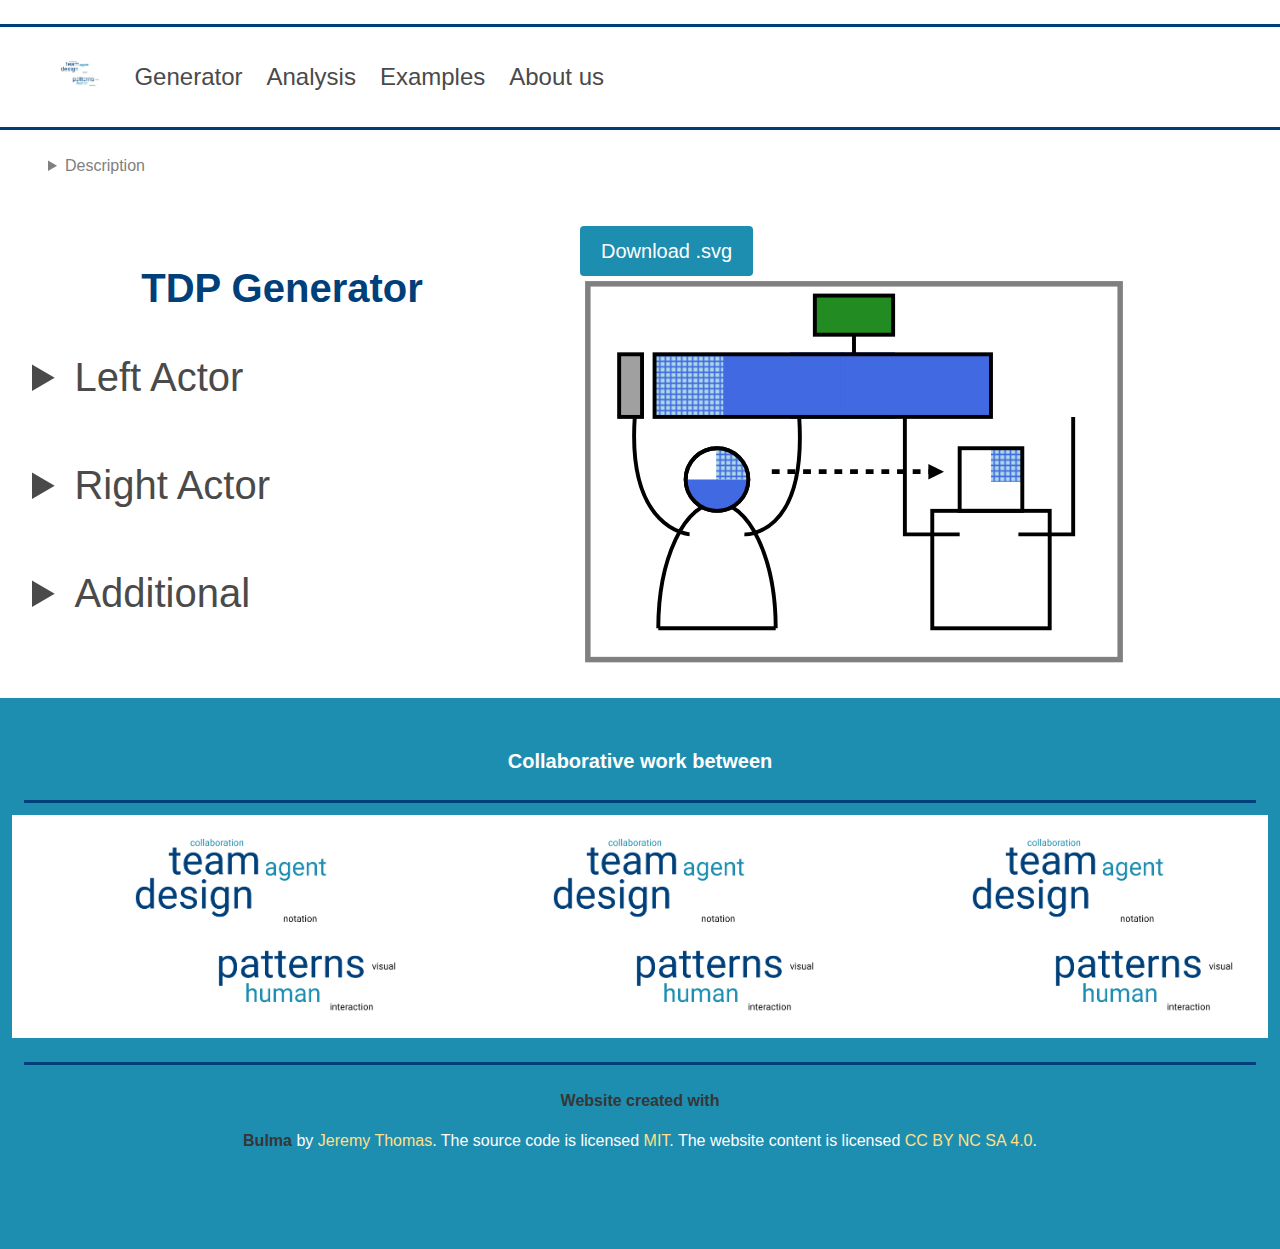
<file: index.html>
<!DOCTYPE html>
<html lang="en">
    <head>
        <meta charset="UTF-8">
        <meta http-equiv="Permissions-Policy" content="interest-cohort=()">
        <meta name="viewport" content="width=device-width, initial-scale=1">
        <link rel="icon" href="./svg/tdp-logo.svg">
        <link rel="stylesheet" href="./css/bulma.min.css">
        <link rel="stylesheet" href="./css/bulma-checkradio.min.css">
        <link rel="stylesheet" href="./css/bulma-switch.min.css">
        <link rel="stylesheet" href="./css/bulma-slider.min.css">
        <link rel="stylesheet" href="./css/bulma-tooltip.min.css">
        <link rel="stylesheet"href="./css/styles.css"/>
        <title>
            TDP Generator
        </title>
    </head>
<body>
    <hr>
    <nav class="navbar" role="navigation" aria-label="main navigation">
        <div class="navbar-brand pl-6 px-2">
            <figure class="image">
                <a class="navbar-item" href="./index.html">
                <img  src="./word-cloud-focus.png" >
                </a>
            </figure>

            <a role="button" class="navbar-burger burger" aria-label="menu" aria-expanded="false" onclick="document.querySelector('.navbar-menu').classList.toggle('is-active');">
                <span aria-hidden="true"></span>
                <span aria-hidden="true"></span>
                <span aria-hidden="true"></span>
              </a>
        </div>

        <div id="nav-menu" class="navbar-menu">
            <div class="navbar-start has-text-tertiary has-text-centered is-size-4">
            <a class="navbar-item" href="./index.html">
                Generator
            </a>
        
            <a class="navbar-item" href="./analysis.html">
                Analysis
            </a>

            <a class="navbar-item" href="./examples.html">
                Examples
            </a>
        
            <a class="navbar-item" href="./about.html">
                About us
            </a>
            </div>
        </div>
    </nav>


    <hr>
    <details class="pl-6 pb-6" style="color: gray">
        <summary>
            Description
        </summary>
        <p>The generator creates a TDP diagram adhereing to our interpretation of the 
        visual notation proposed by Van Diggelen and Johnson.
        Please refer to the <a href="https://doi.org/10.1145/3349537.3351892" target="_blank">original publication</a> and our poster
        to understand the concrete syntax and the compositional rules that are applied. Our interpretation simplifies TDP diagrams
        by (1) only supporting actors with raised arms and by (2) removing the support of the "at the ready" state. The selection process
        is also simplified by only considering the sum of individual and joint work instead of letting the user enter all individual and joint work units
        that are relevant for a human-machine team and calculate it later to the sum.</p>

        <p>The TDP diagram is updated whenever an option changes. Download the current TDP diagram by clicking on "Download .svg".</p>
    </details>


    <div class="columns container is-vcentered pl-2">
        <div class="column is-half">
                        <div class="column">
                            <h1 class="title is-2 has-text-centered has-text-tertiary">TDP Generator</h1>
                        </div>
                        <section class="column">
                            <details class="column">
                            <summary class="is-size-2">Left Actor</summary>
                            <details class="column">
                                <summary class="is-size-4">Actor Type</summary>
                                <div class="field is-size-5">
                                    <input type="radio" class="is-checkradio  is-medium has-background-color" id="left-actor-type-human" name="left-actor-type" value="human" checked="checked">
                                    <label for="left-actor-type-human">Human</label>
                                </div>
                                <div class="field is-size-5"> 
                                    <input type="radio" class="is-checkradio  is-medium has-background-color" id="left-actor-type-machine"  name="left-actor-type"  value="machine"> 
                                    <label for="left-actor-type-machine">Machine</label>
                                </div>
                                <div class="field is-size-5">
                                    <input type="radio" class="is-checkradio  is-medium has-background-color" id="left-actor-type-none" name="left-actor-type"  value="none">
                                    <label for="left-actor-type-none">None</label>
                                </div>             
                            </details>

                            <details class="column">
                                <summary class="is-size-4">Physical Work</summary>
                                <details open class="column">
                                    <summary class=" is-size-5">Individual</summary>
                                    <div class="field is-size-5">
                                        <div>                             
                                        <label for="left-indiv-phy-direct">Direct: </label><label id="left-indiv-phy-direct-value"></label>
                                        </div> 
                                        <input type="range" min="0" max="8" value="0" class="slider is-medium is-fullwidth is-primary left-phy left-indiv-phy" id="left-indiv-phy-direct">
                                    
                                    </div>
                                    <div class="field is-size-5">
                                    <label for="left-indiv-phy-indirect">Indirect: </label><label id="left-indiv-phy-indirect-value"></label>
                                    <input type="range" min="0" max="8" value="0" class="slider is-medium is-fullwidth is-primary left-phy left-indiv-phy" id="left-indiv-phy-indirect">
                                    </div>
                                    <div class="field is-size-5">
                                    <label for="left-indiv-phy-off-task">Off-task: </label><label id="left-indiv-phy-off-task-value"></label>  
                                    <input type="range" min="0" max="8" value="1" class="slider is-medium is-fullwidth is-primary left-phy left-indiv-phy" id="left-indiv-phy-off-task">
                                    </div>
                                    
                                    <div class="field">
                                        <input id="left-phy-subtask" type="checkbox" name="left-phy-subtask" class="switch is-medium">
                                        <label for="left-phy-subtask">Subtask</label>
                                    </div>

                                </details>
                                <details open class="column">
                                    <summary class=" is-size-5">Joint</summary>
                                    
                                    <div class="field is-size-5">
                                        <label for="left-joint-phy-direct">Direct: </label> <label id="left-joint-phy-direct-value"></label>
                                        <input type="range" min="0" max="8" value="4" class="slider is-medium is-fullwidth is-primary left-phy left-joint-phy" id="left-joint-phy-direct">
                                    </div>
                                    
                                    <div class="field is-size-5">
                                        <label for="left-joint-phy-indirect">Indirect: </label><label id="left-joint-phy-indirect-value"></label>
                                        <input type="range" min="0" max="8" value="3" class="slider is-medium is-fullwidth is-primary left-phy left-joint-phy" id="left-joint-phy-indirect">
                                    </div>
                                    
                                    <div class="field is-size-5">
                                        <label for="left-joint-phy-off-task">Off-task: </label><label id="left-joint-phy-off-task-value"></label>
                                        <input type="range" min="0" max="8" value="0" class="slider is-medium is-fullwidth is-primary left-phy left-joint-phy" id="left-joint-phy-off-task">
                                    </div>                                        
                                    
                                    
                                    <label id="left-joint-phy-unassigned"></label>
                                    <div class="field">
                                        <input id="joint-phy-subtask" type="checkbox" name="joint-phy-subtask" class="switch is-medium joint-phy-subtask" checked="checked">
                                        <label for="joint-phy-subtask">Subtask</label>
                                    </div>
                                </details>

                                <div class="column">
                                    <label class="tag is-primary is-size-6 has-text-weight-semibold" id="left-phy-unassigned"></label>
                                </div>
                            </details>
                            <details class="column">
                                <summary class=" is-size-4">Cognitive Work</summary>
                                
                                <div class="field is-size-5">
                                <label for="left-cogni-direct">Direct: </label> <label id="left-cogni-direct-value"></label>
                                <input type="range" min="0" max="4" value="2" class="slider is-medium is-fullwidth is-primary left-cogni" id="left-cogni-direct">
                                </div>  
                                
                                <div class="field is-size-5">
                                <label for="left-cogni-indirect">Indirect: </label><label id="left-cogni-indirect-value"></label>                                    
                                <input type="range" min="0" max="4" value="1" class="slider is-medium is-fullwidth is-primary left-cogni" id="left-cogni-indirect">
                                </div> 
                                
                                <div class="field is-size-5">
                                <label for="left-cogni-off-task">Off-task: </label><label id="left-cogni-off-task-value"></label>
                                <input type="range" min="0" max="4" value="0" class="slider is-medium is-fullwidth is-primary left-cogni" id="left-cogni-off-task">
                                </div>
                                
                                
                                <label class="tag is-primary is-size-6 has-text-weight-semibold" id="left-cogni-unassigned"></label>
                            </details>
                        </details>
                        </section>
                        <section class="column">
                            <details class="column">
                            <summary class=" is-size-2">Right Actor</summary>
                            <details class="column">
                                <summary class=" is-size-4">Actor Type</summary>
                                <div class="field is-size-5">
                                    <input type="radio" class="is-checkradio  is-medium has-background-color" id="right-actor-type-human" name="right-actor-type" value="human" >
                                    <label for="right-actor-type-human">Human</label>
                                </div>
                                <div class="field is-size-5">
                                    <input type="radio" class="is-checkradio  is-medium has-background-color" id="right-actor-type-machine"  name="right-actor-type"  value="machine" checked="checked"> 
                                    <label for="right-actor-type-machine">Machine</label>
                                </div>
                                <div class="field is-size-5">
                                    <input type="radio" class="is-checkradio  is-medium has-background-color" id="right-actor-type-none" name="right-actor-type"  value="none">
                                    <label for="right-actor-type-none">None</label>
                                </div>                           
                                
                            </details>
                            <details class="column">
                                <summary class=" is-size-4">Physical Work</summary>
                            
                                <details open class="column">
                                    <summary class=" is-size-4">Individual</summary>                               
                                    
                                    <div class="field is-size-5">
                                    <label for="right-indiv-phy-direct">Direct: </label><label id="right-indiv-phy-direct-value"></label>
                                    <input type="range" min="0" max="8" value="0" class="slider is-medium is-fullwidth is-primary right-phy right-indiv-phy" id="right-indiv-phy-direct">
                                    </div>
                                    
                                    <div class="field is-size-5">
                                    <label for="right-indiv-phy-indirect">Indirect: </label><label id="right-indiv-phy-indirect-value"></label>
                                    <input type="range" min="0" max="8" value="0" class="slider is-medium is-fullwidth is-primary right-phy right-indiv-phy" id="right-indiv-phy-indirect">
                                    </div>
                                    
                                    <div class="field is-size-5">
                                    <label for="right-phy-off-task">Off-task: </label><label id="right-indiv-phy-off-task-value"></label>
                                    <input type="range" min="0" max="8" value="0" class="slider is-medium is-fullwidth is-primary right-phy right-indiv-phy" id="right-indiv-phy-off-task">
                                    </div>
                                    
                                    <div class="field">
                                        <input id="right-indiv-phy-subtask" type="checkbox" name="right-indiv-phy-subtask" class="switch is-medium">
                                        <label for="right-indiv-phy-subtask">Subtask</label>
                                    </div>
                                </details>
                                <details open class="column">
                                    <summary class=" is-size-4">Joint</summary>
                                    
                                    <div class="field is-size-5">
                                    <label for="right-joint-phy-direct">Direct: </label><label id="right-joint-phy-direct-value"></label>
                                    <input type="range" min="0" max="8" value="4" class="slider is-medium is-fullwidth is-primary right-phy right-joint-phy" id="right-joint-phy-direct">
                                    </div>
                                    
                                    <div class="field is-size-5">
                                    <label for="right-joint-phy-indirect">Indirect: </label><label id="right-joint-phy-indirect-value"></label>
                                    <input type="range" min="0" max="8" value="0" class="slider is-medium is-fullwidth is-primary right-phy right-joint-phy" id="right-joint-phy-indirect">
                                    </div>
                                    
                                    <div class="field is-size-5">
                                    <label for="right-joint-phy-off-task">Off-task: </label><label id="right-joint-phy-off-task-value"></label>
                                    <input type="range" min="0" max="8" value="0" class="slider is-medium is-fullwidth is-primary right-phy right-joint-phy" id="right-joint-phy-off-task">
                                    </div>
                                    
                                    
                                    
                                    <div class="field">
                                        <input id="joint-phy-subtask" type="checkbox" name="joint-phy-subtask" class="switch is-medium joint-phy-subtask" checked="checked">
                                        <label for="joint-phy-subtask">Subtask</label>
                                    </div>
                                </details>

                            <div class="column">
                                <label class="tag is-primary is-size-6 has-text-weight-semibold" id="right-phy-unassigned"></label>
                            </div>
                            </details>
                        
                            <details class="column">
                                <summary class=" is-size-4">Cognitive Work</summary>
                                
                                <div class="field is-size-5">
                                <label for="right-cogni-direct">Direct: </label><label id="right-cogni-direct-value"></label>
                                <input type="range" min="0" max="4" value="0" class="slider is-medium is-fullwidth is-primary right-cogni" id="right-cogni-direct">
                                </div>
                                
                                <div class="field is-size-5">
                                <label for="right-cogni-indirect">Indirect: </label><label id="right-cogni-indirect-value"></label>                                    
                                <input type="range" min="0" max="4" value="1" class="slider is-medium is-fullwidth is-primary right-cogni" id="right-cogni-indirect">
                                </div>
                                
                                <div class="field is-size-5">
                                <label for="right-cogni-off-task">Off-task: </label><label id="right-cogni-off-task-value"></label>
                                <input type="range" min="0" max="4" value="0" class="slider is-medium is-fullwidth is-primary right-cogni" id="right-cogni-off-task">
                                </div>
                                
                                
                                <label class="tag is-primary is-size-6 has-text-weight-semibold" id="right-cogni-unassigned">Unassigned:</label>
                            </details>
                        </details>
                        </section>
                        <section class="column">
                            <details class="column">
                            <summary class=" is-size-2">Additional</summary>

                            <details class="column">
                                
                                <summary class=" is-size-4">(Asymmetrical) Cognitive Work</summary>
                                <div class="field is-size-5">
                                    <input type="radio" class="is-checkradio  is-medium has-background-color" id="asymmetry-none" name="asymmetry"  value="none" >
                                    <label for="asymmetry-none">None</label>
                                </div>
                                <div class="field is-size-5">
                                    <input type="radio" class="is-checkradio  is-medium has-background-color" id="asymmetry-balanced" name="asymmetry" value="balanced" >
                                    <label for="asymmetry-balanced">Balanced</label>
                                </div>    
                                <div class="field is-size-5">
                                    <input type="radio" class="is-checkradio  is-medium has-background-color" id="asymmetry-left" name="asymmetry"  value="left" checked="checked">
                                    <label for="asymmetry-left">Left supervision</label>
                                </div> 
                                <div class="field is-size-5">
                                    <input type="radio" class="is-checkradio  is-medium has-background-color" id="asymmetry-right" name="asymmetry"  value="right">
                                    <label for="asymmetry-right">Right supervision</label>
                                </div>
                            </details>

                            <details class="column">
                                <summary class=" is-size-4">LocatedRelativeTo</summary>
                                <div class="field is-size-5">                               
                                    <input type="radio" class="is-checkradio is-medium has-background-color" id="locatedRelativeTo-colocated" name="LocatedRelativeTo" value="colocated" checked="checked">
                                    <label for="locatedRelativeTo-colocated">Colocated</label>
                                </div>

                                <div class="field is-size-5">
                                <input type="radio" class="is-checkradio is-medium has-background-color" id="locatedRelativeTo-connected" name="LocatedRelativeTo"  value="connected">
                                <label for="locatedRelativeTo-connected">Connected</label>
                                </div>

                                <div class="field is-size-5">
                                <input type="radio" class="is-checkradio is-medium has-background-color" id="locatedRelativeTo-disconnected" name="LocatedRelativeTo"  value="disconnected">
                                <label for="locatedRelativeTo-disconnected">Disconnected</label>
                                </div>                                
                            </details>

                            <details class="column">
                                <summary class=" is-size-4 has-background-color">Color Schema</summary>
                                <div class="field column">
                                    <input type="color" class="color" id="color-direct" name="color-direct" value="#4169e1" />
                                    <label class="is-size-5" for="color-direct">Direct</label>
                                </div>
                                <div class="field column">
                                    <input type="color" class="color" id="color-indirect" name="color-indirect" value="#add8e6" />
                                    <label class="is-size-5" for="color-indirect">Indirect</label>
                                </div>
                                <div class="field column">
                                    <input type="color" class="color" id="color-off-task" name="color-off-task" value="#a0a0a0" />
                                    <label class="is-size-5" for="color-off-task">Off-task</label>
                                </div>
                                <div class="field column">
                                    <input type="color" class="color" id="color-superior" name="color-superior" value="#228B22" />
                                    <label class="is-size-5" for="color-superior">Superior task</label>
                                </div>
                            </details>
                        </div>
                    </details>
                    </section>
                    <section class="column">
                        <button class="button is-primary is-medium is-centered" id="btn-download" >Download .svg</button>
                        <svg id="svg-tdp" version="1.1" xmlns="http://www.w3.org/2000/svg" xmlns:xlink="http://www.w3.org/1999/xlink"  viewBox="0 0 700 500"></svg>
                    </section>
                </div>
                
        </div>            
            
        </div>
    </div>

    <footer class="footer">
        <div class="content has-text-centered has-text-white is-size-5 has-text-weight-semibold">
            <p>Collaborative work between</p>
            <hr>
        </div>
        <div class="columns  has-text-centered has-background-color " style="background-color: white;">
            <div class="column is-3 is-offset-1">
                <a href="https://www.kuleuven.be/kuleuven/">
                <img  style="object-fit: cover;"
                    src="https://stijl.kuleuven.be/releases/latest/img/svg/logo.svg" 
                    alt="KU Leuven logo" onerror="this.onerror=null;this.src = './word-cloud-focus.png';"
                    height="300" width="300"  class="has-ratio">
                </a>
            </div>
          
        
            <div class="column is-3 is-offset-1">
                <a href="https://www.eavise.be">
                    <img 
                    src="https://iiw.kuleuven.be/onderzoek/eavise/logo_new/@@images/image/preview" 
                    alt="EAVISE Logo" onerror="this.onerror=null;this.src = './word-cloud-focus.png';"
                    height="300" class="has-ratio">
                </a>
            </div>
            
          
            <div class="column is-3 is-offset-1">
                <a href="https://www.fau.de/">
                    <img  
                    src="https://www.fau.de/files/2021/10/neues-fau-logo-nur-fuer-webmeldung-1024x198.jpg" 
                    alt="FAU Logo" onerror="this.onerror=null;this.src = './word-cloud-focus.png';"
                    height="300" class="has-ratio">
                </a>
           </div>
        
        </div>
        <hr>
        <div class="content has-text-centered has-text-white">
         <p><strong>Website created with</strong></p>
          <p>
            <strong>Bulma</strong> by <a class="has-text-warning" href="https://jgthms.com">Jeremy Thomas</a>. The source code is licensed
            <a class="has-text-warning" href="http://opensource.org/licenses/mit-license.php">MIT</a>. The website content
            is licensed <a class="has-text-warning" href="http://creativecommons.org/licenses/by-nc-sa/4.0/">CC BY NC SA 4.0</a>.
          </p>
        </div>
      </footer>


    <script type="module" src="./js/index.js"></script>
    <script type="module" src="./js/bulma-slider.min.js"></script>
</body>
</html>
</file>
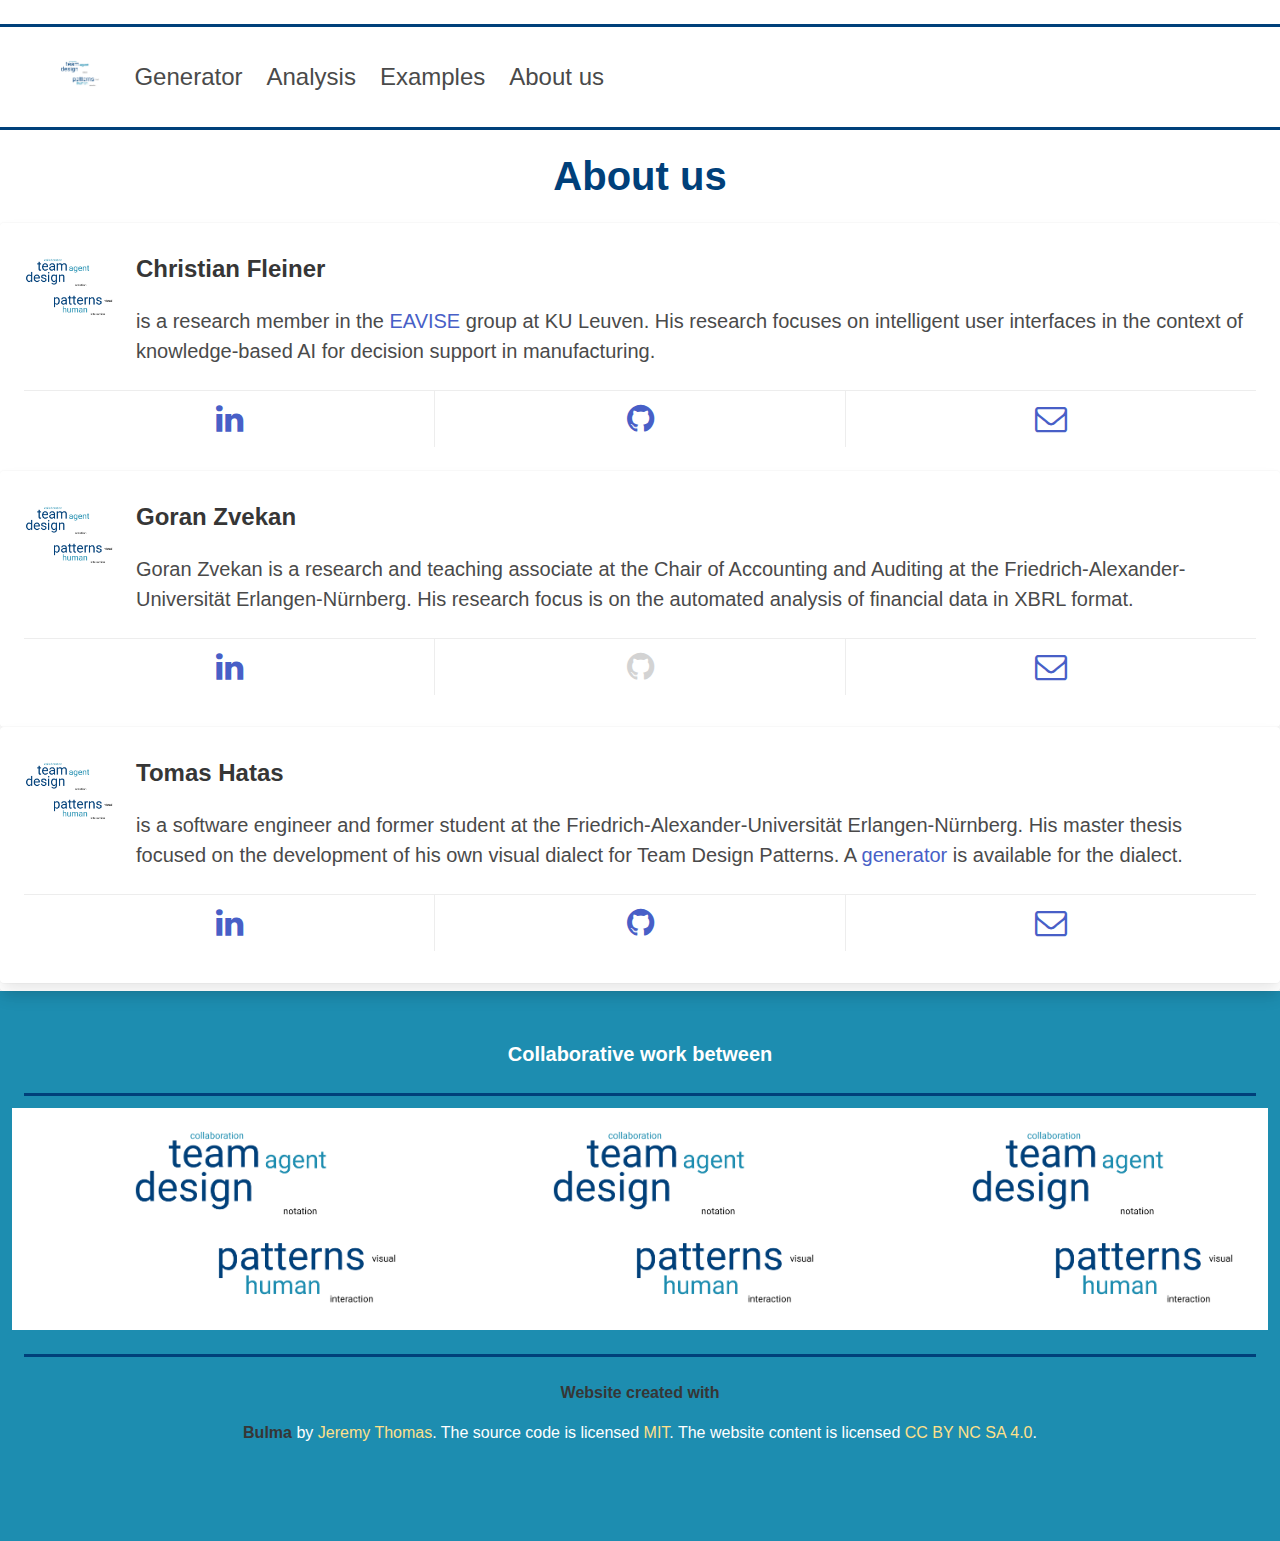
<file: about.html>
<!DOCTYPE html>
<html lang="en">
    <head>
        <meta charset="UTF-8">
        <meta http-equiv="Permissions-Policy" content="interest-cohort=()">
        <meta name="viewport" content="width=device-width, initial-scale=1">
        <link rel="icon" href="./svg/tdp-logo.svg">
        <link rel="stylesheet" href="./css/bulma.min.css">
        <link rel="stylesheet"href="./css/styles.css"/>
        <link rel="stylesheet" href="https://cdnjs.cloudflare.com/ajax/libs/font-awesome/4.7.0/css/font-awesome.min.css">
        <title>
            About us
        </title>
    </head>
<body>
    <hr>
    <nav class="navbar" role="navigation" aria-label="main navigation">
        <div class="navbar-brand pl-6 px-2">
            <figure class="image">
                <a class="navbar-item" href="./index.html">
                <img  src="./word-cloud-focus.png" >
                </a>
            </figure>

            <a role="button" class="navbar-burger burger" aria-label="menu" aria-expanded="false" onclick="document.querySelector('.navbar-menu').classList.toggle('is-active');">
                <span aria-hidden="true"></span>
                <span aria-hidden="true"></span>
                <span aria-hidden="true"></span>
              </a>
        </div>

        <div id="nav-menu" class="navbar-menu">
            <div class="navbar-start has-text-tertiary has-text-centered is-size-4">
            <a class="navbar-item" href="./index.html">
                Generator
            </a>
        
            <a class="navbar-item" href="./analysis.html">
                Analysis
            </a>

            <a class="navbar-item" href="./examples.html">
                Examples
            </a>
        
            <a class="navbar-item" href="./about.html">
                About us
            </a>
            </div>
        </div>
    </nav>
    <hr>
    <section >
        <h1 class="title is-2 has-text-centered has-text-tertiary">
            About us
        </h1>

        <div class="card py-2">
            <div class="card-content">
                <div class="media">
                    <div class="media-left">
                    <figure class="image is-96x96">
                        <img src="https://media.licdn.com/dms/image/C4E03AQHqIheHdihW6w/profile-displayphoto-shrink_800_800/0/1644071677645?e=1707350400&v=beta&t=RbF4KOEj3hkR15850hF46HTkKBCsrMm5sAaF5oBW6Iw" alt="Profile image" 
                        onerror="this.onerror=null;this.src = './word-cloud-focus.png';">
                    </figure>
                    </div>
                    <div class="media-content">
                    <p class="title is-4">Christian Fleiner</p>
                    <p class="is-size-5">is a research member in the <a href="https://iiw.kuleuven.be/onderzoek/eavise">EAVISE</a> group at KU Leuven.
                        His research focuses on intelligent user interfaces in the context of knowledge-based AI for 
                        decision support in manufacturing.</p>
                    </div>
                </div>
            <footer class="card-footer">
                <a href="https://www.linkedin.com/in/christian-fleiner-579360ab/" class="card-footer-item"><i class="fa fa-linkedin fa-2x" aria-hidden="true"></i></a>
                <a href="https://github.com/cfleiner" class="card-footer-item"><i class="fa fa-github fa-2x" aria-hidden="true"></i></a>
                <a href="mailto:christian.fleiner@kuleuven.be" class="card-footer-item"><i class="fa fa-envelope-o fa-2x" aria-hidden="true"></i></a>
            </footer>
        </div>
        

        <div class="card py-2">
            <div class="card-content">
                <div class="media">
                    <div class="media-left">
                    <figure class="image is-96x96">
                        <img src="https://media.licdn.com/dms/image/D4E03AQEx5809trhdrw/profile-displayphoto-shrink_100_100/0/1692458915679?e=1707350400&v=beta&t=s6wRzql_cZtispW67LVRM6sxSChyN_XjuiAtJAH5fck" alt="Profile image" 
                        onerror="this.onerror=null;this.src = './word-cloud-focus.png';">
                    </figure>
                    </div>
                    <div class="media-content">
                    <p class="title is-4">Goran Zvekan</p>
                    <p class="is-size-5">Goran Zvekan is a research and teaching associate at the 
                        Chair of Accounting and Auditing at the Friedrich-Alexander-Universität Erlangen-Nürnberg. 
                        His research focus is on the automated analysis of financial data in XBRL format.
                        </p>
                    </div>
                </div>
            <footer class="card-footer">
                <a href="https://www.linkedin.com/in/goran-zvekan-95054b203/" class="card-footer-item"><i class="fa fa-linkedin fa-2x" aria-hidden="true"></i></a>
                <a href="#" class="card-footer-item" style="pointer-events: none; color:lightgray;"><i class="fa fa-github fa-2x" aria-hidden="true"></i></a>
                <a href="mailto:goran.zvekan@fau.de" class="card-footer-item"><i class="fa fa-envelope-o fa-2x" aria-hidden="true"></i></a>
            </footer>
        </div>
        </div>



        <div class="card py-2">
            <div class="card-content">
                <div class="media">
                    <div class="media-left">
                    <figure class="image is-96x96">
                        <img src="https://media.licdn.com/dms/image/C5603AQHJrKNkFQRmrg/profile-displayphoto-shrink_100_100/0/1558989406786?e=1707350400&v=beta&t=pfID2SCFvyXkClVrgOGZIQAe-YHKvkejg6rou_YJTmM" alt="Profile image" 
                        onerror="this.onerror=null;this.src = './word-cloud-focus.png';">
                    </figure>
                    </div>
                    <div class="media-content">
                    <p class="title is-4">Tomas Hatas</p>
                    <p class="is-size-5">is a software engineer and former student at the Friedrich-Alexander-Universität Erlangen-Nürnberg.
                        His master thesis focused on the development of his own visual dialect for Team Design Patterns. A <a href="https://tmshts.github.io/tdpgenerator/">generator</a> is available
                        for the dialect.  
                    </p>
                    </div>
                </div>
            <footer class="card-footer">
                <a href="https://www.linkedin.com/in/tomas-hatas/" class="card-footer-item"><i class="fa fa-linkedin fa-2x" aria-hidden="true"></i></a>
                <a href="https://github.com/tmshts" class="card-footer-item"><i class="fa fa-github fa-2x" aria-hidden="true"></i></a>
                <a href="mailto:tomas.hatas@fau.de" class="card-footer-item"><i class="fa fa-envelope-o fa-2x" aria-hidden="true"></i></a>
            </footer>
        </div>
        </section>


        <footer class="footer">
            <div class="content has-text-centered has-text-white is-size-5 has-text-weight-semibold">
                <p>Collaborative work between</p>
                <hr>
            </div>
            <div class="columns  has-text-centered has-background-color " style="background-color: white;">
                <div class="column is-3 is-offset-1">
                    <a href="https://www.kuleuven.be/kuleuven/">
                    <img  style="object-fit: cover;"
                        src="https://stijl.kuleuven.be/releases/latest/img/svg/logo.svg" 
                        alt="KU Leuven logo" onerror="this.onerror=null;this.src = './word-cloud-focus.png';"
                        height="300" width="300"  class="has-ratio">
                    </a>
                </div>
              
            
                <div class="column is-3 is-offset-1">
                    <a href="https://www.eavise.be">
                        <img 
                        src="https://iiw.kuleuven.be/onderzoek/eavise/logo_new/@@images/image/preview" 
                        alt="EAVISE Logo" onerror="this.onerror=null;this.src = './word-cloud-focus.png';"
                        height="300" class="has-ratio">
                    </a>
                </div>
                
              
                <div class="column is-3 is-offset-1">
                    <a href="https://www.fau.de/">
                        <img  
                        src="https://www.fau.de/files/2021/10/neues-fau-logo-nur-fuer-webmeldung-1024x198.jpg" 
                        alt="FAU Logo" onerror="this.onerror=null;this.src = './word-cloud-focus.png';"
                        height="300" class="has-ratio">
                    </a>
               </div>
            
            </div>
            <hr>
            <div class="content has-text-centered has-text-white">
             <p><strong>Website created with</strong></p>
              <p>
                <strong>Bulma</strong> by <a class="has-text-warning" href="https://jgthms.com">Jeremy Thomas</a>. The source code is licensed
                <a class="has-text-warning" href="http://opensource.org/licenses/mit-license.php">MIT</a>. The website content
                is licensed <a class="has-text-warning" href="http://creativecommons.org/licenses/by-nc-sa/4.0/">CC BY NC SA 4.0</a>.
              </p>
            </div>
          </footer>
</body>
</html>
</file>
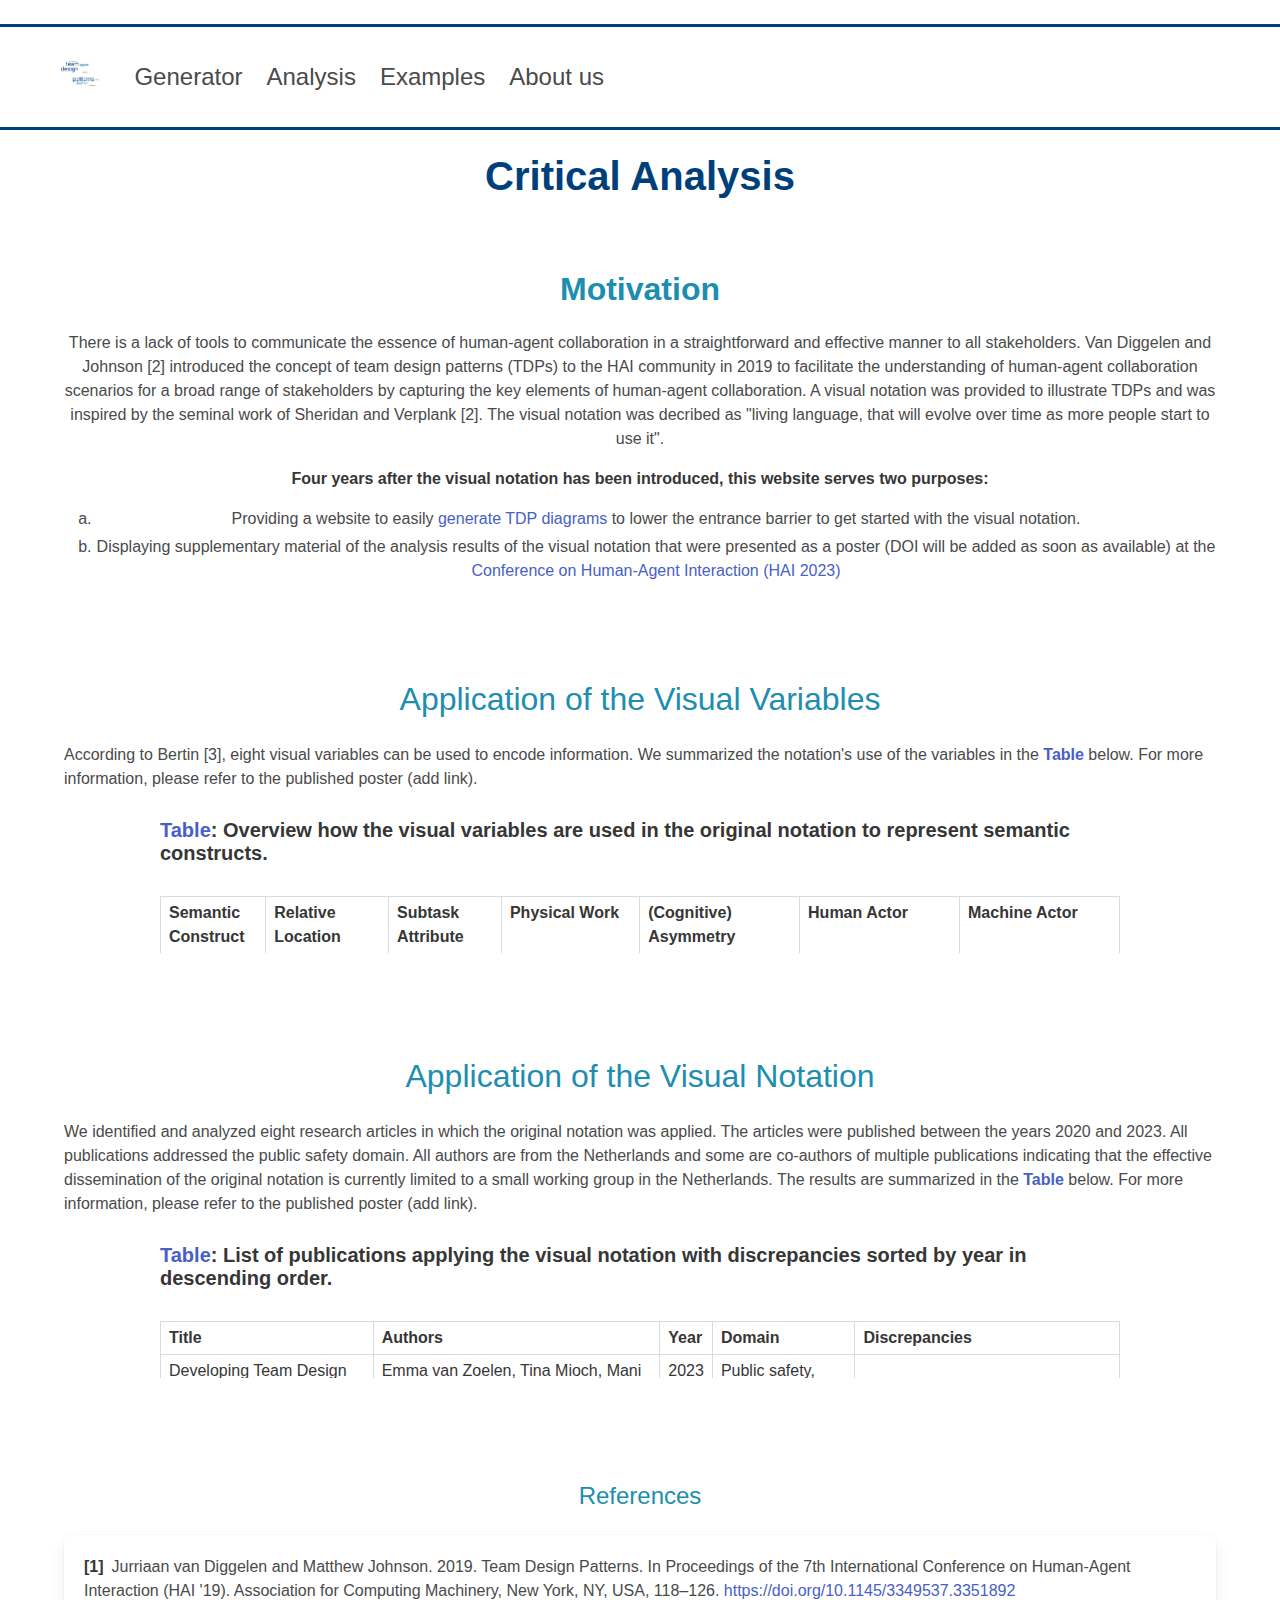
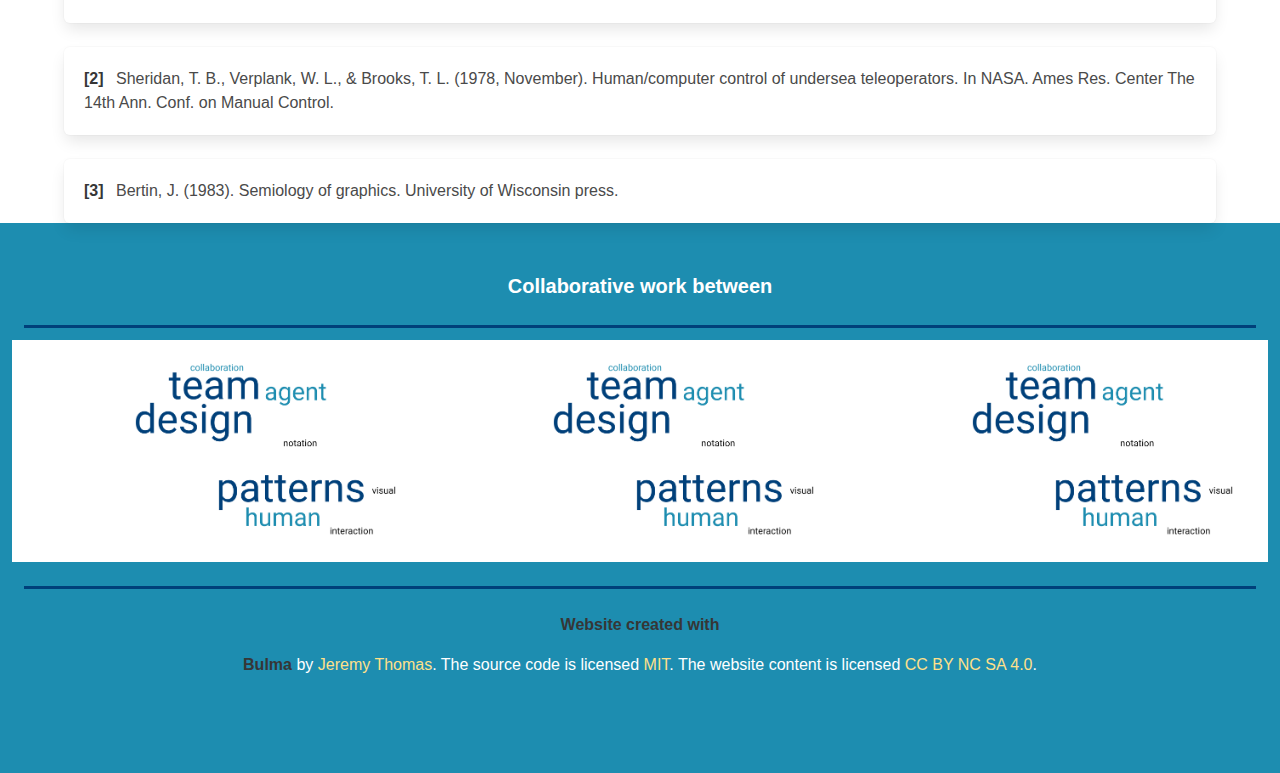
<file: analysis.html>
<!DOCTYPE html>
<html lang="en">
    <head>
        <meta charset="UTF-8">
        <meta http-equiv="Permissions-Policy" content="interest-cohort=()">
        <meta name="viewport" content="width=device-width, initial-scale=1">
        <link rel="icon" href="./svg/tdp-logo.svg">
        <link rel="stylesheet" href="./css/bulma.min.css">
        <link rel="stylesheet"href="./css/styles.css"/>
        <title>
            Critical Analysis
        </title>
    </head>
<body>
    <hr>

    <nav class="navbar" role="navigation" aria-label="main navigation">
        <div class="navbar-brand pl-6 px-2">
            <figure class="image">
                <a class="navbar-item" href="./index.html">
                <img  src="./word-cloud-focus.png" >
                </a>
            </figure>

            <a role="button" class="navbar-burger burger" aria-label="menu" aria-expanded="false" onclick="document.querySelector('.navbar-menu').classList.toggle('is-active');">
                <span aria-hidden="true"></span>
                <span aria-hidden="true"></span>
                <span aria-hidden="true"></span>
              </a>
        </div>

        <div id="nav-menu" class="navbar-menu">
            <div class="navbar-start has-text-tertiary has-text-centered is-size-4">
            <a class="navbar-item" href="./index.html">
                Generator
            </a>
        
            <a class="navbar-item" href="./analysis.html">
                Analysis
            </a>

            <a class="navbar-item" href="./examples.html">
                Examples
            </a>
        
            <a class="navbar-item" href="./about.html">
                About us
            </a>
            </div>
        </div>
    </nav>
    <hr>

    <!-- <div class="content px-6"> -->
    <h1 class="title is-2 has-text-centered has-text-tertiary">
        Critical Analysis
    </h1>
   
    <section class="section">
    <div class="container content has-text-centered">
            <h2 class="subtitle is-3 has-text-primary">
                Motivation
            </h2>
            <p>There is a lack of tools to communicate the essence of human-agent collaboration in a straightforward 
            and effective manner to all stakeholders. Van Diggelen and Johnson [2] introduced the 
            concept of team design patterns (TDPs) to the HAI community in 2019 to facilitate the understanding of 
            human-agent collaboration scenarios for a broad range of stakeholders by capturing the key elements of 
            human-agent collaboration. A visual notation was provided to illustrate TDPs and was 
            inspired by the seminal work of Sheridan and Verplank [2]. The visual notation was decribed as "living language,
            that will evolve over time as more people start to use it".
            </p>
            <p class="is-4 has-text-primary"><strong>
                Four years after the visual notation has been introduced, this website serves two purposes:
            </strong></p>
            <ol class="is-lower-alpha">
                <li>
                    Providing a website to easily <a href="./index.html">generate TDP diagrams</a>
                    to lower the entrance barrier to get started with the visual notation.
                </li>
                <li>
                    Displaying supplementary material of the analysis results of the visual notation that were presented as
                    a poster (DOI will be added as soon as available) at the <a href="https://hai-conference.net/hai2023/">Conference on Human-Agent Interaction (HAI 2023)</a>  
                </li>
            </ol>
    </div>
    </section>


    <section class="section">
        <div class="container">
        <h2 class="subtitle is-3 has-text-centered has-text-primary">
            Application of the Visual Variables
        </h2>
        <p>
            According to Bertin [3], 
            eight visual variables can be used to encode information. We summarized the notation's use of the
            variables in the <a class="has-text-weight-semibold" href="./variables.html" target="blank">Table </a> below. For more information, please refer to the published poster (add link).</p>

        <iframe class="pt-3" src="./variables.html" title="variables table" width="100%"></iframe>
        </div>


    </section>

    <section class="section">
        <div class="container">
        <h2 class="subtitle is-3 has-text-centered has-text-primary">Application of the Visual Notation</h2>
        <p>
            We identified and analyzed eight research articles in which the original notation was applied. 
            The articles were published between the years 2020 and 2023. All publications addressed the public 
            safety domain. All authors are from the Netherlands and some are co-authors of multiple publications 
            indicating that the effective dissemination of the original notation is currently limited to a small 
            working group in the Netherlands. The results are summarized in the <a class="has-text-weight-semibold" href="./publications.html" target="blank">Table </a>below. 
            For more information, please refer to the published poster (add link). 
        </p>

        <iframe class="pt-3" src="./publications.html" title="publications table" width="100%"></iframe>
        </div>
    </section>

    <section>
        <div class="container mt-6">
            <h3 class="subtitle is-4 has-text-centered has-text-primary">References</h3>
            <div class="box">           
                <strong>[1]</strong>&ensp;Jurriaan van Diggelen and Matthew Johnson. 2019. Team Design Patterns. 
                In Proceedings of the 7th International Conference on Human-Agent Interaction (HAI '19). 
                Association for Computing Machinery, New York, NY, USA, 118–126. 
                <a href="https://doi.org/10.1145/3349537.3351892">https://doi.org/10.1145/3349537.3351892</a>
               
            </div>
    
            <div class="box">
                <strong>[2]</strong>&ensp; Sheridan, T. B., Verplank, W. L., & Brooks, T. L. (1978, November). Human/computer control of 
                undersea teleoperators. In NASA. Ames Res. Center The 14th Ann. Conf. on Manual Control.
            </div>
    
            <div class="box">
                <strong>[3]</strong>&ensp; Bertin, J. (1983). Semiology of graphics. University of Wisconsin press.
            </div>
        </div>

    </section>
    

    <footer class="footer">
        <div class="content has-text-centered has-text-white is-size-5 has-text-weight-semibold">
            <p>Collaborative work between</p>
            <hr>
        </div>
        <div class="columns  has-text-centered has-background-color " style="background-color: white;">
            <div class="column is-3 is-offset-1">
                <a href="https://www.kuleuven.be/kuleuven/">
                <img  style="object-fit: cover;"
                    src="https://stijl.kuleuven.be/releases/latest/img/svg/logo.svg" 
                    alt="KU Leuven logo" onerror="this.onerror=null;this.src = './word-cloud-focus.png';"
                    height="300" width="300"  class="has-ratio">
                </a>
            </div>
          
        
            <div class="column is-3 is-offset-1">
                <a href="https://www.eavise.be">
                    <img 
                    src="https://iiw.kuleuven.be/onderzoek/eavise/logo_new/@@images/image/preview" 
                    alt="EAVISE Logo" onerror="this.onerror=null;this.src = './word-cloud-focus.png';"
                    height="300" class="has-ratio">
                </a>
            </div>
            
          
            <div class="column is-3 is-offset-1">
                <a href="https://www.fau.de/">
                    <img  
                    src="https://www.fau.de/files/2021/10/neues-fau-logo-nur-fuer-webmeldung-1024x198.jpg" 
                    alt="FAU Logo" onerror="this.onerror=null;this.src = './word-cloud-focus.png';"
                    height="300" class="has-ratio">
                </a>
           </div>
        
        </div>
        <hr>
        <div class="content has-text-centered has-text-white">
         <p><strong>Website created with</strong></p>
          <p>
            <strong>Bulma</strong> by <a class="has-text-warning" href="https://jgthms.com">Jeremy Thomas</a>. The source code is licensed
            <a class="has-text-warning" href="http://opensource.org/licenses/mit-license.php">MIT</a>. The website content
            is licensed <a class="has-text-warning" href="http://creativecommons.org/licenses/by-nc-sa/4.0/">CC BY NC SA 4.0</a>.
          </p>
        </div>
      </footer>

</body>
</html>
</file>
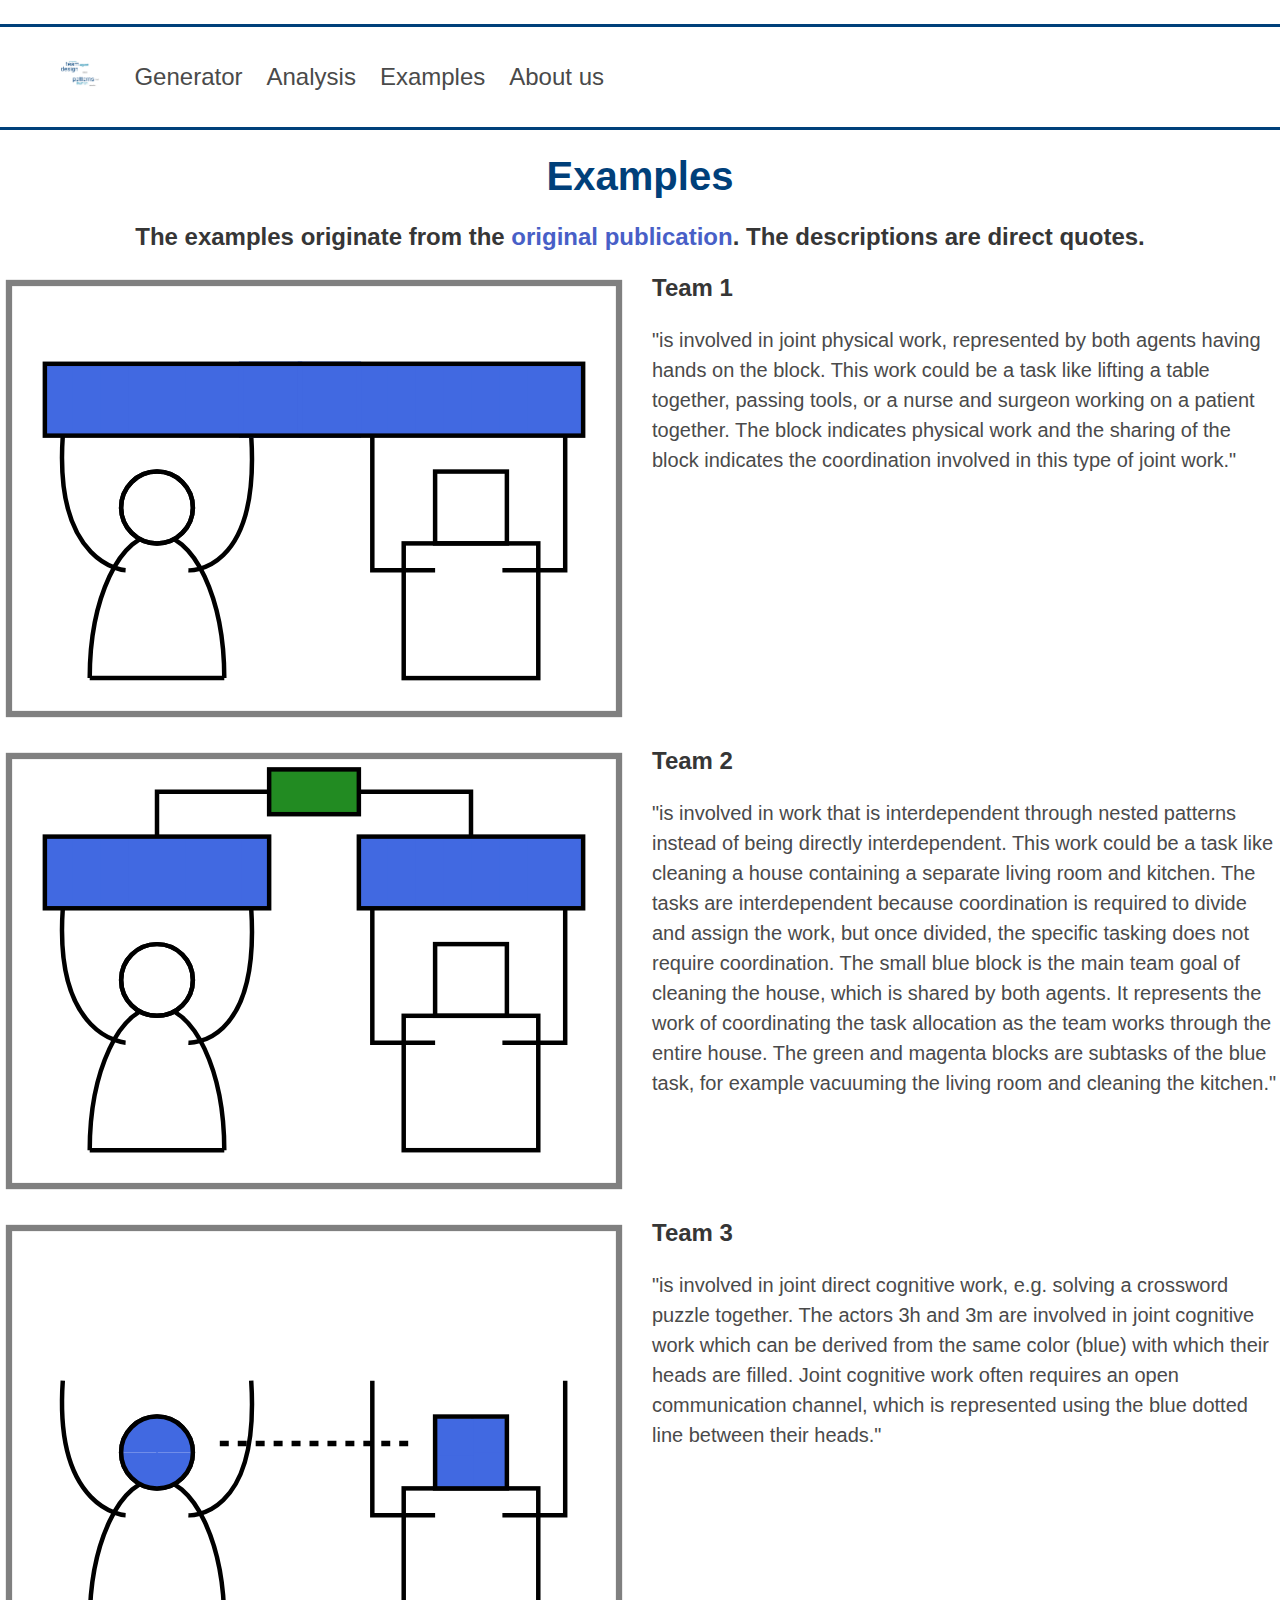
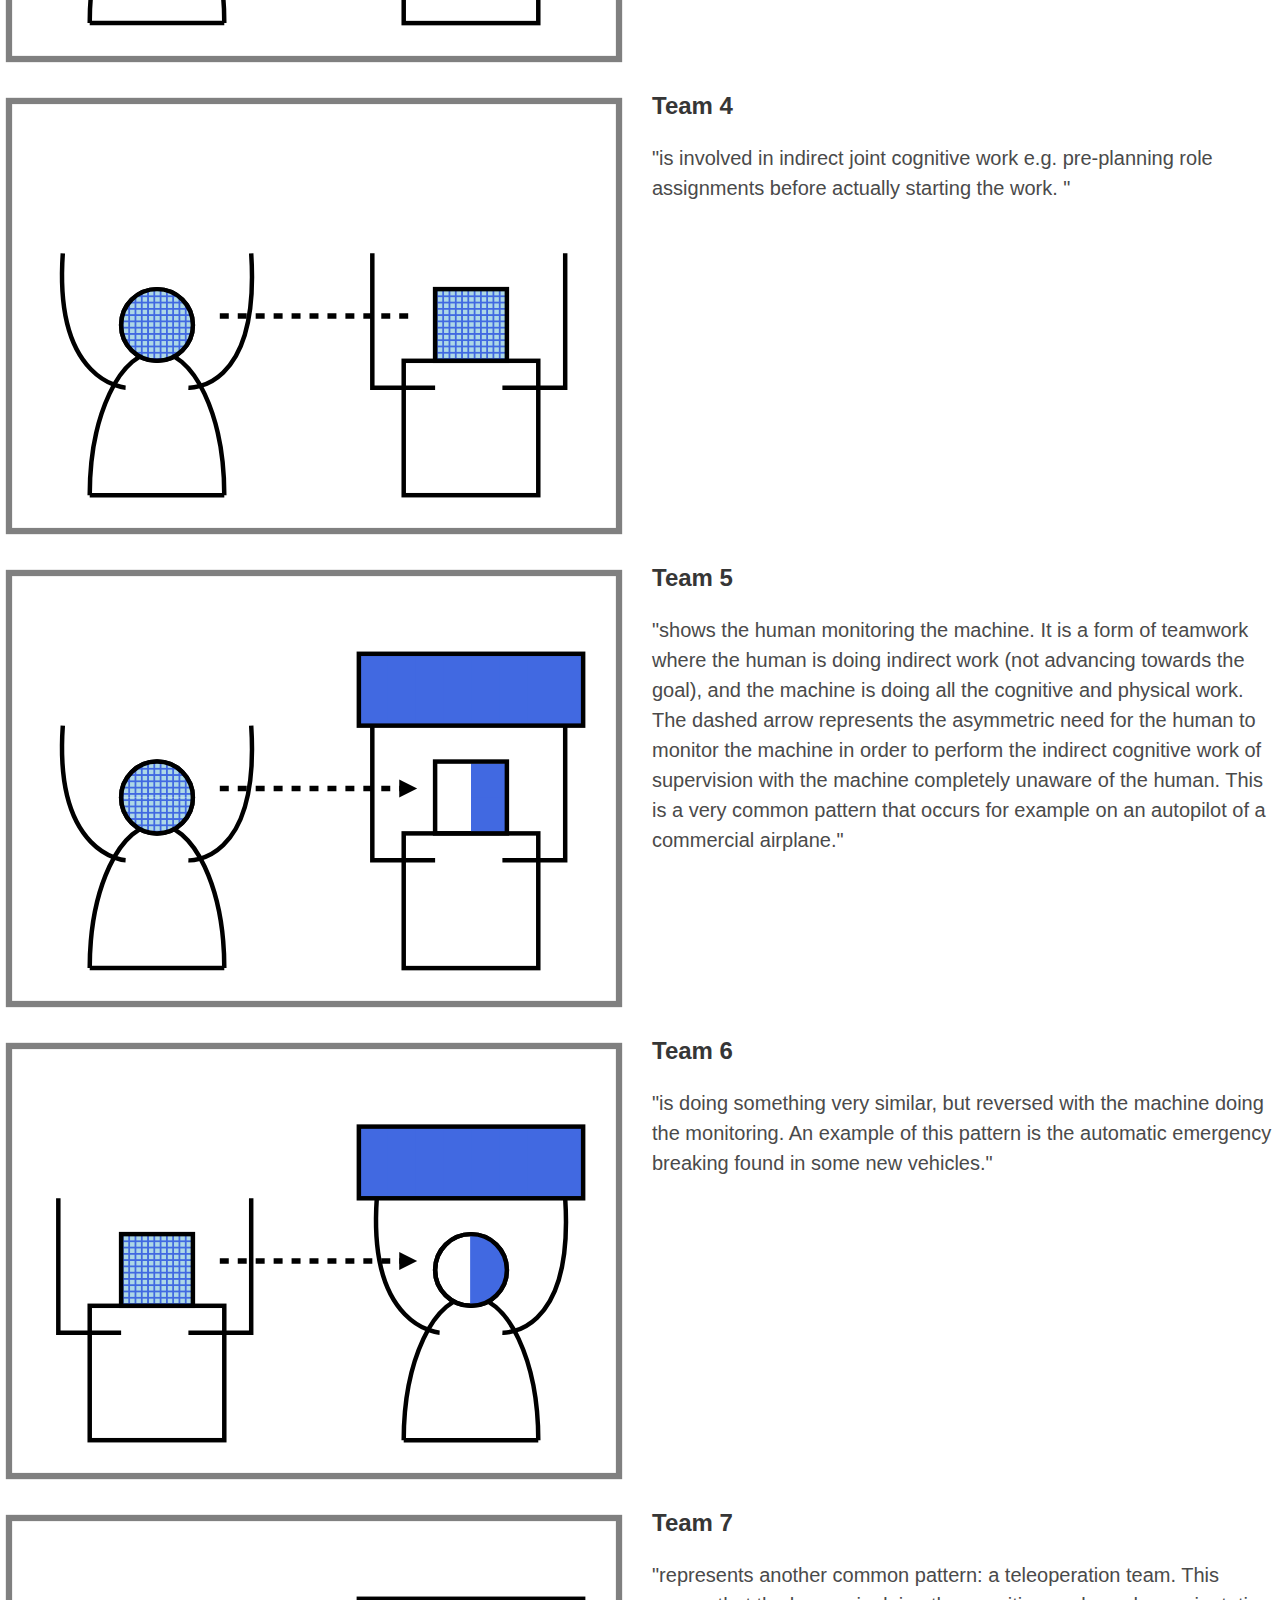
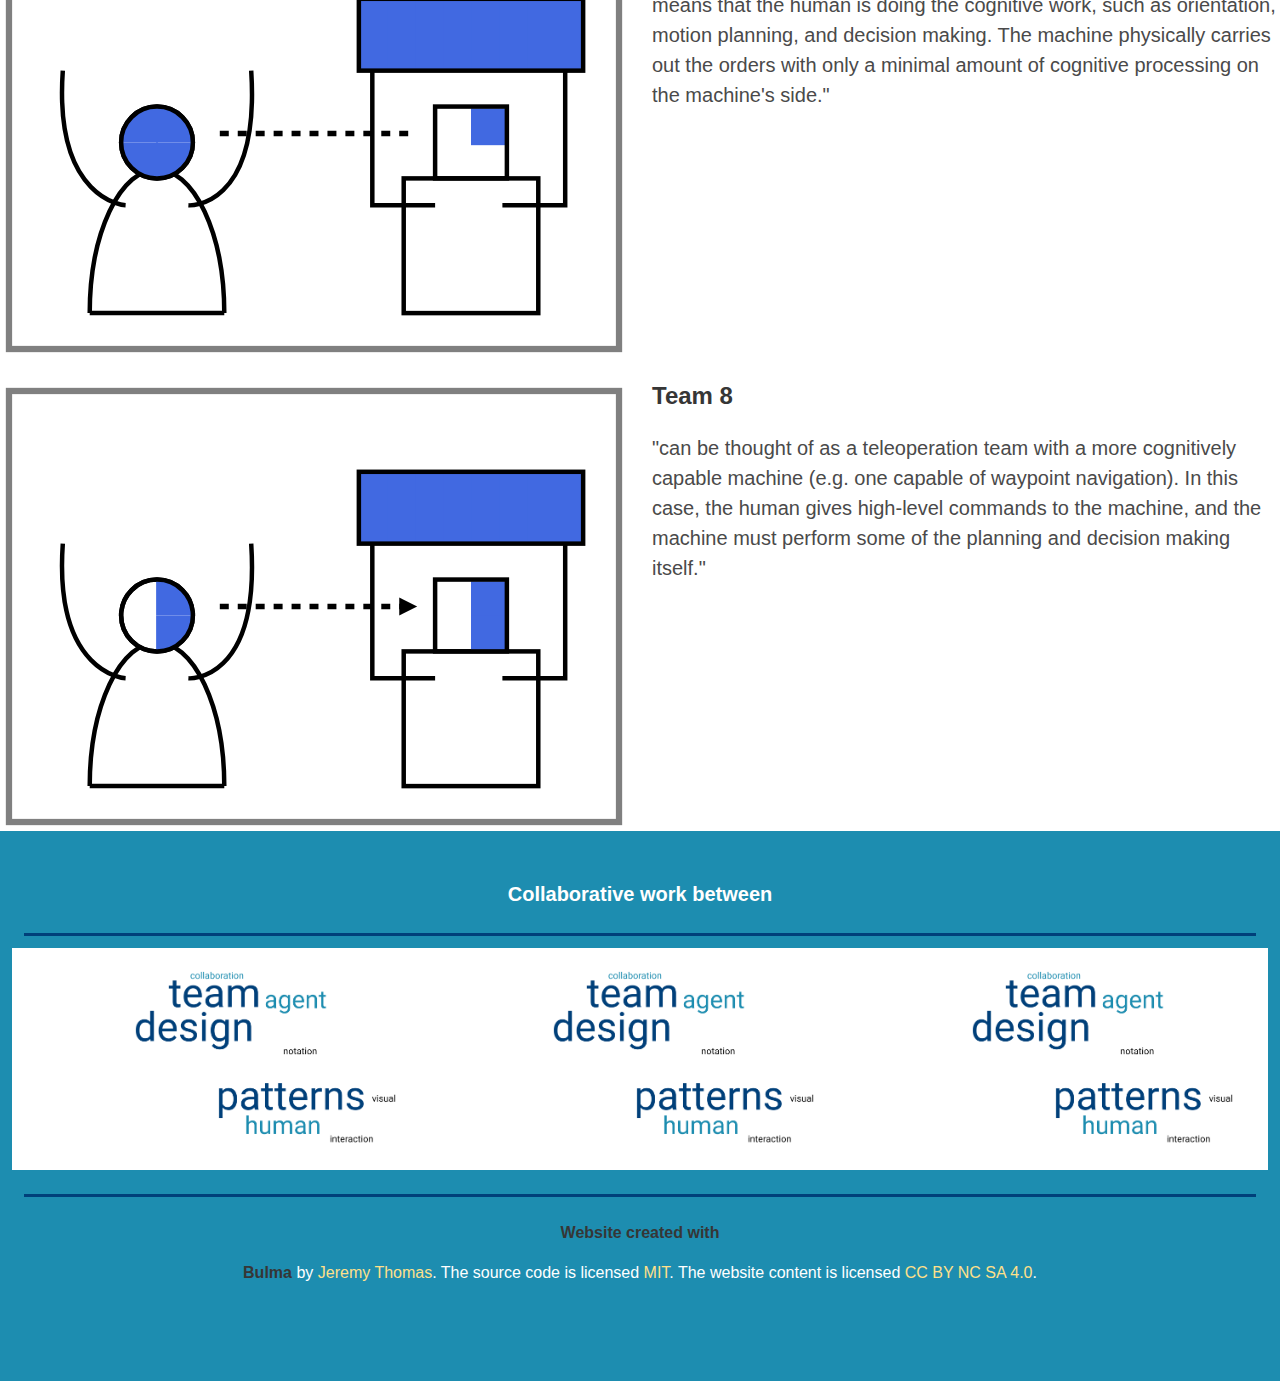
<file: examples.html>
<!DOCTYPE html>
<html lang="en">
    <head>
        <meta charset="UTF-8">
        <meta http-equiv="Permissions-Policy" content="interest-cohort=()">
        <meta name="viewport" content="width=device-width, initial-scale=1">
        <link rel="icon" href="./svg/tdp-logo.svg">
        <link rel="stylesheet" href="./css/bulma.min.css">
        <link rel="stylesheet"href="./css/styles.css"/>
        <link rel="stylesheet" href="https://cdnjs.cloudflare.com/ajax/libs/font-awesome/4.7.0/css/font-awesome.min.css">
        <title>
            Examples
        </title>
    </head>
<body>
    <hr>
    <nav class="navbar" role="navigation" aria-label="main navigation">
        <div class="navbar-brand pl-6 px-2">
            <figure class="image">
                <a class="navbar-item" href="./index.html">
                <img  src="./word-cloud-focus.png" >
                </a>
            </figure>

            <a role="button" class="navbar-burger burger" aria-label="menu" aria-expanded="false" onclick="document.querySelector('.navbar-menu').classList.toggle('is-active');">
                <span aria-hidden="true"></span>
                <span aria-hidden="true"></span>
                <span aria-hidden="true"></span>
              </a>
        </div>

        <div id="nav-menu" class="navbar-menu">
            <div class="navbar-start has-text-tertiary has-text-centered is-size-4">
            <a class="navbar-item" href="./index.html">
                Generator
            </a>
        
            <a class="navbar-item" href="./analysis.html">
                Analysis
            </a>

            <a class="navbar-item" href="./examples.html">
                Examples
            </a>
        
            <a class="navbar-item" href="./about.html">
                About us
            </a>
            </div>
        </div>
    </nav>
    <hr>
    <section >
        <h1 class="title is-2 has-text-centered has-text-tertiary">
            Examples
        </h1>

        <h2 class="title is-4 has-text-centered">
            The examples originate from the <a href="https://doi.org/10.1145/3349537.3351892" target="_blank">original publication</a>. The descriptions are direct quotes.
        </h2>

        <div class="columns">
            <div class="column">
                <figure class="image">
                    <img src="./svg/tdp_1.svg" alt="Team One"
                    onerror="this.onerror=null;this.src = './word-cloud-focus.png';">
                </figure>
            </div>
            <div class="column">
                <p class="title is-4">Team 1</p>
                <p class="is-size-5">"is involved in joint physical work, represented by both
                    agents having hands on the block. This work could be a task like
                    lifting a table together, passing tools, or a nurse and surgeon
                    working on a patient together. The block indicates physical work
                    and the sharing of the block indicates the coordination involved
                    in this type of joint work." </p>
            </div>
          </div>
       
          <div class="columns">
            <div class="column">
                <figure class="image">
                    <img src="./svg/tdp_2.svg" alt="Team Two"
                    onerror="this.onerror=null;this.src = './word-cloud-focus.png';">
                </figure>
            </div>
            <div class="column">
                <p class="title is-4">Team 2</p>
                <p class="is-size-5">"is involved in work that is
                    interdependent through nested patterns instead of being directly
                    interdependent. This work could be a task like cleaning a house
                    containing a separate living room and kitchen. The tasks are
                    interdependent because coordination is required to divide and
                    assign the work, but once divided, the specific tasking does not
                    require coordination. The small blue block is the main team goal
                    of cleaning the house, which is shared by both agents. It
                    represents the work of coordinating the task allocation as the
                    team works through the entire house. The green and magenta
                    blocks are subtasks of the blue task, for example vacuuming the
                    living room and cleaning the kitchen." </p>
            </div>
          </div>
       

          <div class="columns">
            <div class="column">
                <figure class="image">
                    <img src="./svg/tdp_3.svg" alt="Team Three"
                    onerror="this.onerror=null;this.src = './word-cloud-focus.png';">
                </figure>
            </div>
            <div class="column">
                <p class="title is-4">Team 3</p>
                <p class="is-size-5">"is involved in joint
                    direct cognitive work, e.g. solving a crossword puzzle together.
                    The actors 3h and 3m are involved in joint cognitive work which
                    can be derived from the same color (blue) with which their heads
                    are filled. Joint cognitive work often requires an open
                    communication channel, which is represented using the blue
                    dotted line between their heads." </p>
            </div>
          </div>
       
       
          <div class="columns">
            <div class="column">
                <figure class="image">
                    <img src="./svg/tdp_4.svg" alt="Team Four"
                    onerror="this.onerror=null;this.src = './word-cloud-focus.png';">
                </figure>
            </div>
            <div class="column">
                <p class="title is-4">Team 4</p>
                <p class="is-size-5">"is involved in indirect joint cognitive work
                    e.g. pre-planning role assignments before actually starting the
                    work. " </p>
            </div>
          </div>
       

          <div class="columns">
            <div class="column">
                <figure class="image">
                    <img src="./svg/tdp_5.svg" alt="Team Five"
                    onerror="this.onerror=null;this.src = './word-cloud-focus.png';">
                </figure>
            </div>
            <div class="column">
                <p class="title is-4">Team 5</p>
                <p class="is-size-5">"shows the human monitoring the machine. 
                    It is a form of teamwork where the human is doing
                    indirect work (not advancing towards the goal), and the machine
                    is doing all the cognitive and physical work. The dashed arrow
                    represents the asymmetric need for the human to monitor the
                    machine in order to perform the indirect cognitive work of
                    supervision with the machine completely unaware of the human.
                    This is a very common pattern that occurs for example on an
                    autopilot of a commercial airplane." </p>
            </div>
          </div>
       

          <div class="columns">
            <div class="column">
                <figure class="image">
                    <img src="./svg/tdp_6.svg" alt="Team Six"
                    onerror="this.onerror=null;this.src = './word-cloud-focus.png';">
                </figure>
            </div>
            <div class="column">
                <p class="title is-4">Team 6</p>
                <p class="is-size-5">"is doing something
                    very similar, but reversed with the machine doing the monitoring.
                    An example of this pattern is the automatic emergency breaking
                    found in some new vehicles." </p>
            </div>
          </div>
       

          <div class="columns">
            <div class="column">
                <figure class="image">
                    <img src="./svg/tdp_7.svg" alt="Team Seven"
                    onerror="this.onerror=null;this.src = './word-cloud-focus.png';">
                </figure>
            </div>
            <div class="column">
                <p class="title is-4">Team 7</p>
                <p class="is-size-5">"represents another common
                    pattern: a teleoperation team. This means that the human is doing
                    the cognitive work, such as orientation, motion planning, and
                    decision making. The machine physically carries out the orders
                    with only a minimal amount of cognitive processing on the
                    machine's side." </p>
            </div>
          </div>
       
          <div class="columns">
            <div class="column">
                <figure class="image">
                    <img src="./svg/tdp_8.svg" alt="Team Eight"
                    onerror="this.onerror=null;this.src = './word-cloud-focus.png';">
                </figure>
            </div>
            <div class="column">
                <p class="title is-4">Team 8</p>
                <p class="is-size-5">"can be thought of as a teleoperation team
                    with a more cognitively capable machine (e.g. one capable of
                    waypoint navigation). In this case, the human gives high-level
                    commands to the machine, and the machine must perform some
                    of the planning and decision making itself." </p>
            </div>
          </div>
       

        </section>


        <footer class="footer">
            <div class="content has-text-centered has-text-white is-size-5 has-text-weight-semibold">
                <p>Collaborative work between</p>
                <hr>
            </div>
            <div class="columns  has-text-centered has-background-color " style="background-color: white;">
                <div class="column is-3 is-offset-1">
                    <a href="https://www.kuleuven.be/kuleuven/">
                    <img  style="object-fit: cover;"
                        src="https://stijl.kuleuven.be/releases/latest/img/svg/logo.svg" 
                        alt="KU Leuven logo" onerror="this.onerror=null;this.src = './word-cloud-focus.png';"
                        height="300" width="300"  class="has-ratio">
                    </a>
                </div>
              
            
                <div class="column is-3 is-offset-1">
                    <a href="https://www.eavise.be">
                        <img 
                        src="https://iiw.kuleuven.be/onderzoek/eavise/logo_new/@@images/image/preview" 
                        alt="EAVISE Logo" onerror="this.onerror=null;this.src = './word-cloud-focus.png';"
                        height="300" class="has-ratio">
                    </a>
                </div>
                
              
                <div class="column is-3 is-offset-1">
                    <a href="https://www.fau.de/">
                        <img  
                        src="https://www.fau.de/files/2021/10/neues-fau-logo-nur-fuer-webmeldung-1024x198.jpg" 
                        alt="FAU Logo" onerror="this.onerror=null;this.src = './word-cloud-focus.png';"
                        height="300" class="has-ratio">
                    </a>
               </div>
            
            </div>
            <hr>
            <div class="content has-text-centered has-text-white">
             <p><strong>Website created with</strong></p>
              <p>
                <strong>Bulma</strong> by <a class="has-text-warning" href="https://jgthms.com">Jeremy Thomas</a>. The source code is licensed
                <a class="has-text-warning" href="http://opensource.org/licenses/mit-license.php">MIT</a>. The website content
                is licensed <a class="has-text-warning" href="http://creativecommons.org/licenses/by-nc-sa/4.0/">CC BY NC SA 4.0</a>.
              </p>
            </div>
          </footer>
</body>
</html>
</file>
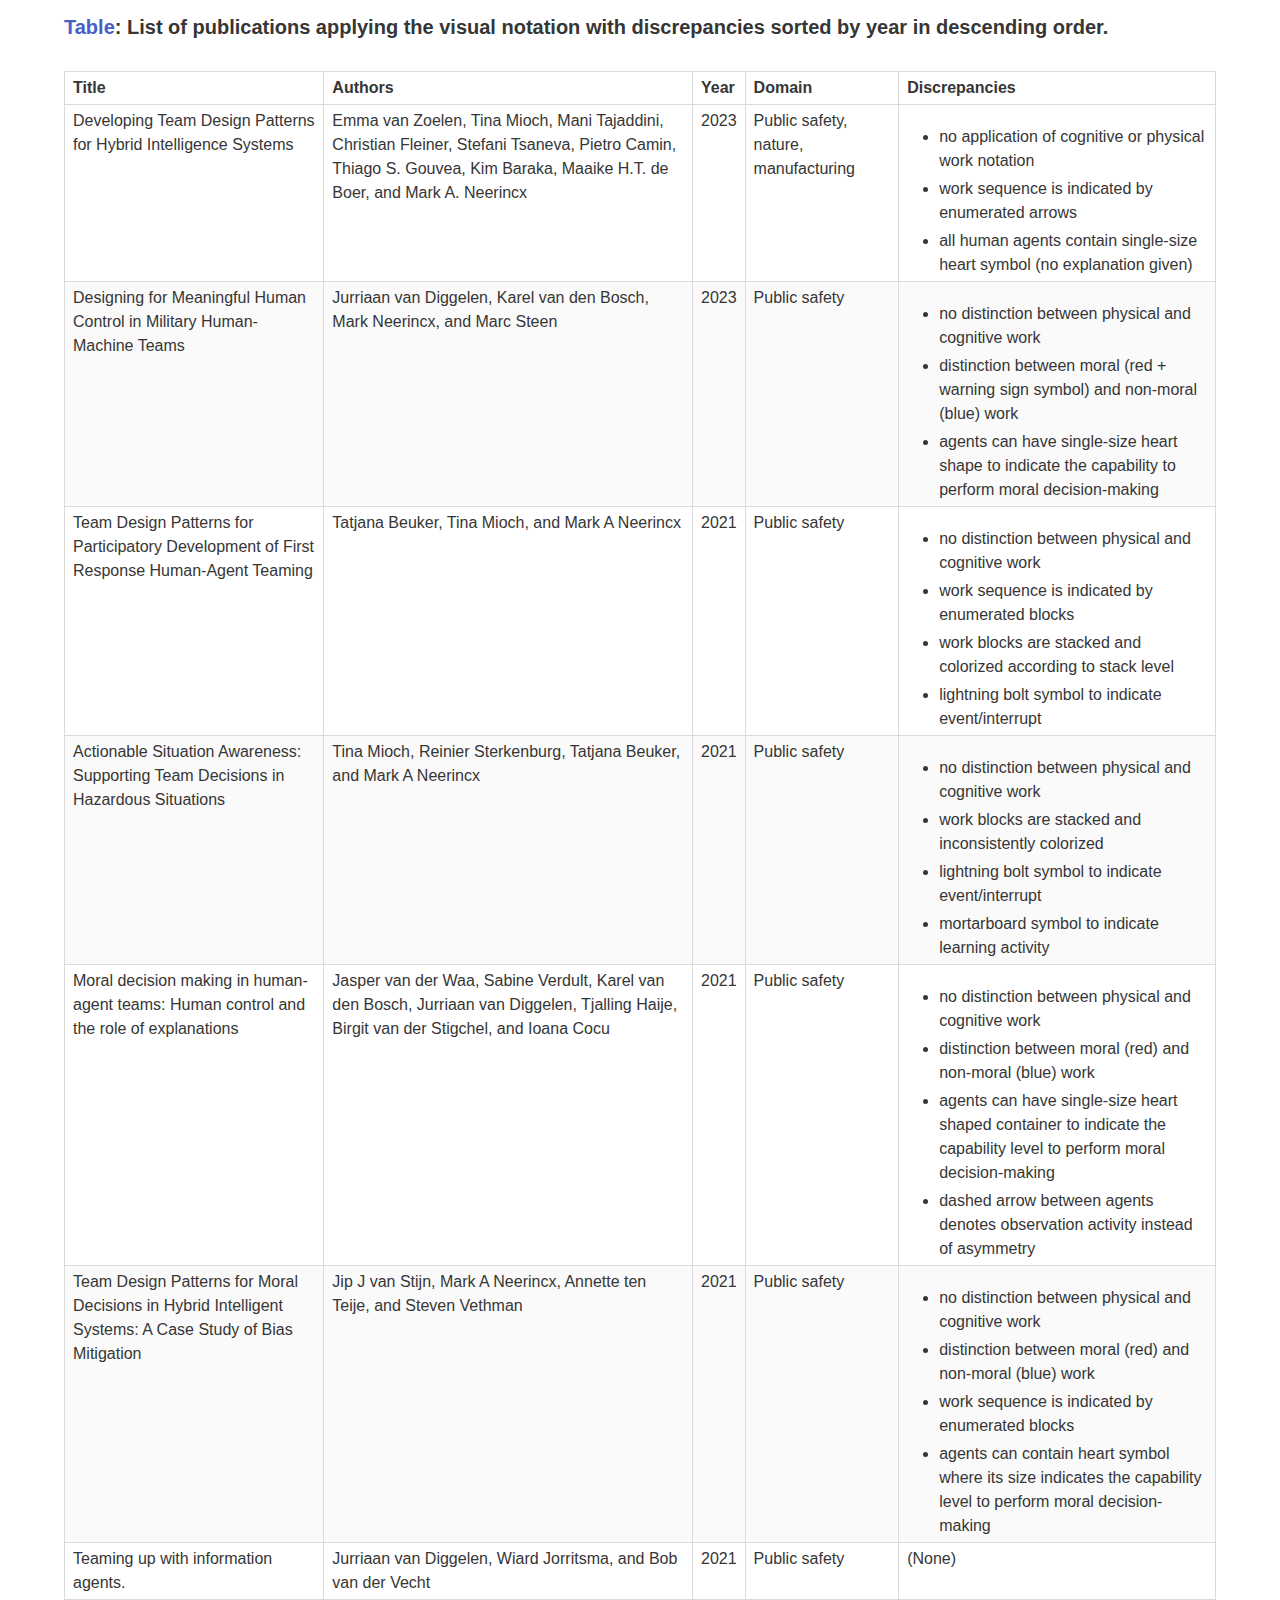
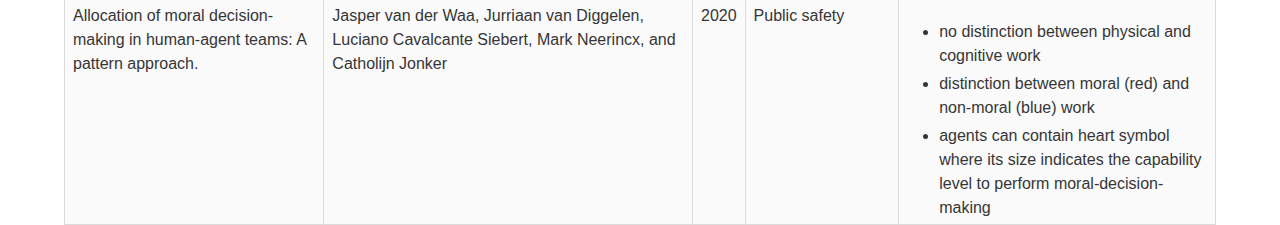
<file: publications.html>
<!DOCTYPE html>
<html lang="en">
    <head>
        <meta charset="UTF-8">
        <meta http-equiv="Permissions-Policy" content="interest-cohort=()">
        <meta name="viewport" content="width=device-width, initial-scale=1">
        <link rel="icon" href="./tdp-logo.svg">
        <link rel="stylesheet" href="./css/bulma.min.css">
        <link rel="stylesheet"href="./css/styles.css"/>
        <title>
            Publications Table
        </title>
    </head>
<body>
<div class="container content">
  <h1 class="title is-size-5 pt-4 pb-2"><a href="./publications.html" target="blank">Table</a>: List of publications applying the 
    visual notation with discrepancies sorted by year in descending order.</h1>
<table class="table is-bordered is-striped is-narrow is-hoverable is-fullwidth">
  <thead>
  <tr>
    <th>Title</th>
    <th>Authors</th>
    <th>Year</th>
    <th>Domain</th>
    <th>Discrepancies</th>
  </tr>
 </thead>
 <tbody>
  <tr>
    <td>Developing Team Design Patterns for Hybrid Intelligence Systems</td>
    <td>Emma van Zoelen, Tina Mioch, Mani Tajaddini, Christian Fleiner, Stefani Tsaneva,
      Pietro Camin, Thiago S. Gouvea, Kim Baraka, Maaike H.T. de Boer, and Mark A.
      Neerincx</td>
    <td>2023</td>
    <td>Public safety, nature, manufacturing</td>
    <td>
        <ul>
            <li>no application of cognitive or physical work notation</li>
            <li>work sequence is indicated by enumerated arrows</li>
            <li>all human agents contain single-size heart symbol (no explanation given)</li>
        </ul>
    </td>
  </tr>
  <tr>
    <td>Designing for Meaningful Human Control in Military Human-Machine Teams</td>
    <td>Jurriaan van Diggelen, Karel van den Bosch, Mark Neerincx, and Marc Steen</td>
    <td>2023</td>
    <td>Public safety</td>
    <td>
        <ul>
            <li>no distinction between physical and cognitive work</li>
            <li>distinction between moral (red + warning sign symbol) and non-moral (blue) work</li>
            <li>agents can have single-size heart shape to indicate the capability to perform moral decision-making</li>
        </ul>
    </td>
  </tr>
  <tr>
    <td>Team Design Patterns for Participatory Development of First Response Human-Agent Teaming</td>
    <td>Tatjana Beuker, Tina Mioch, and Mark A Neerincx</td>
    <td>2021</td>
    <td>Public safety</td>
    <td>
        <ul>
            <li>no distinction between physical and cognitive work</li>
            <li>work sequence is indicated by enumerated blocks</li>
            <li>work blocks are stacked and colorized according to stack level</li>
            <li>lightning bolt symbol to indicate event/interrupt</li>
        </ul>
    </td>
  </tr>
  <tr>
    <td>Actionable Situation Awareness: Supporting Team Decisions in Hazardous Situations</td>
    <td>Tina Mioch, Reinier Sterkenburg, Tatjana Beuker, and Mark A Neerincx</td>
    <td>2021</td>
    <td>Public safety</td>
    <td>
        <ul>
            <li>no distinction between physical and cognitive work</li>
            <li>work blocks are stacked and inconsistently colorized</li>
            <li>lightning bolt symbol to indicate event/interrupt</li>
            <li>mortarboard symbol to indicate learning activity</li>
        </ul>
    </td>
  </tr>
  <tr>
    <td>Moral decision making in human-agent teams: Human control and the role of explanations</td>
    <td>Jasper van der Waa, Sabine Verdult, Karel van den Bosch, Jurriaan van Diggelen,
      Tjalling Haije, Birgit van der Stigchel, and Ioana Cocu</td>
    <td>2021</td>
    <td>Public safety</td>
    <td>
        <ul>
            <li>no distinction between physical and cognitive work</li>
            <li>distinction between moral (red) and non-moral (blue) work</li>
            <li>agents can have single-size heart shaped container to indicate the capability level to perform moral decision-making</li>
            <li>dashed arrow between agents denotes observation activity instead of asymmetry</li>
        </ul>
    </td>
  </tr>
  <tr>
    <td>Team Design Patterns for Moral Decisions in Hybrid Intelligent Systems: A
      Case Study of Bias Mitigation</td>
    <td>Jip J van Stijn, Mark A Neerincx, Annette ten Teije, and Steven Vethman</td>
    <td>2021</td>
    <td>Public safety</td>
    <td>
        <ul>
            <li>no distinction between physical and cognitive work</li>
            <li>distinction between moral (red) and non-moral (blue) work</li>
            <li>work sequence is indicated by enumerated blocks</li>
            <li>agents can contain heart symbol where its size indicates the capability level to perform moral decision-making</li>
        </ul>
    </td>
  </tr>
  <tr>
    <td>Teaming up with information agents.</td>
    <td>Jurriaan van Diggelen, Wiard Jorritsma, and Bob van der Vecht</td>
    <td>2021</td>
    <td>Public safety</td>
    <td>(None)</td>
  </tr>
  <tr>
    <td>Allocation of moral decision-making in human-agent teams: A pattern approach. </td>
    <td>Jasper van der Waa, Jurriaan van Diggelen, Luciano Cavalcante Siebert, Mark
      Neerincx, and Catholijn Jonker</td>
    <td>2020</td>
    <td>Public safety</td>
    <td>
        <ul>
            <li>no distinction between physical and cognitive work</li>
            <li>distinction between moral (red) and non-moral (blue) work</li>
            <li>agents can contain heart symbol where its size indicates the capability level to perform moral-decision-making</li>
        </ul>
    </td>
  </tr>
</tbody>
<tfoot>

</tfoot>
</table>
</div>
</body>
</html>
</file>
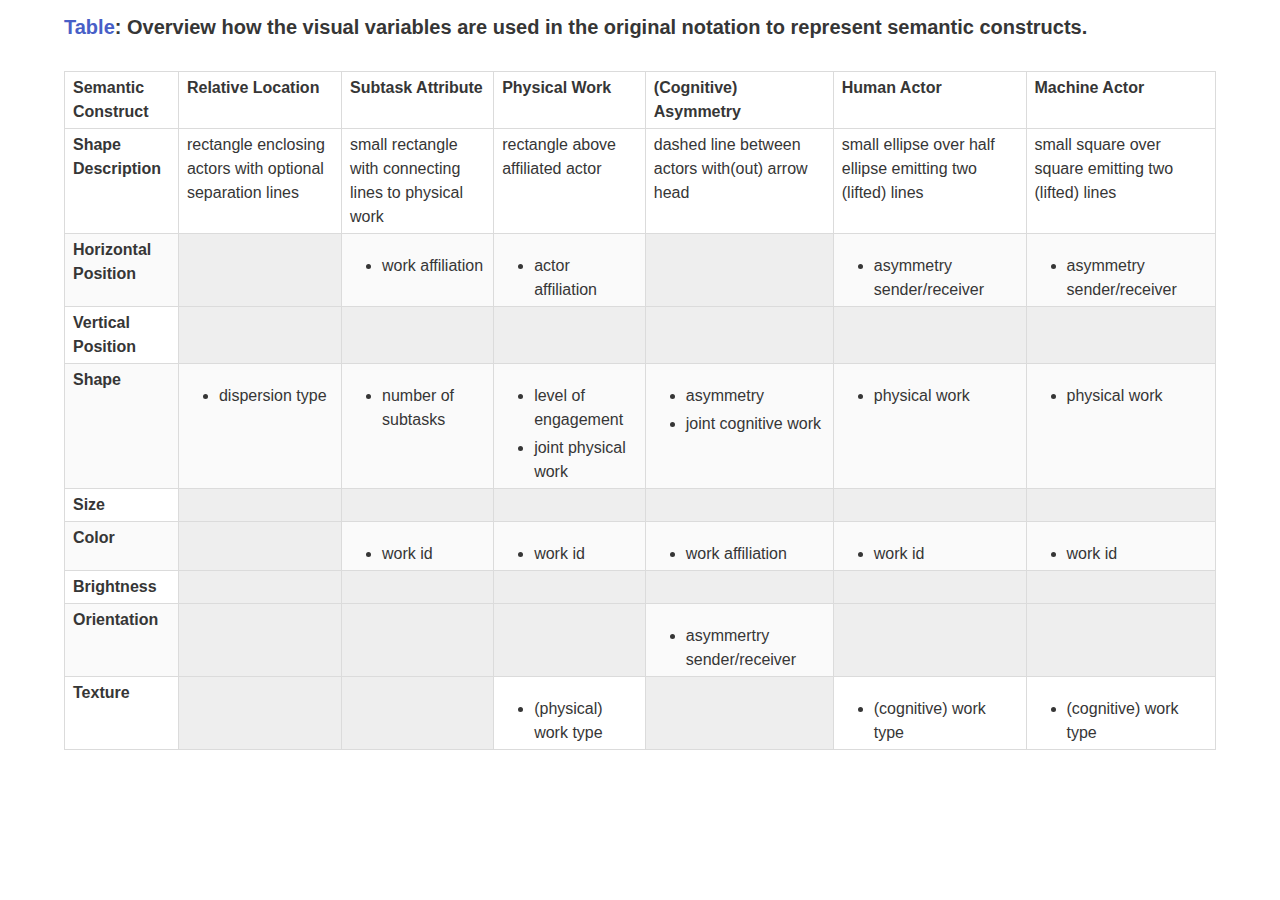
<file: variables.html>
<!DOCTYPE html>
<html lang="en">
    <head>
        <meta charset="UTF-8">
        <meta http-equiv="Permissions-Policy" content="interest-cohort=()">
        <meta name="viewport" content="width=device-width, initial-scale=1">
        <link rel="icon" href="./tdp-logo.svg">
        <link rel="stylesheet" href="./css/bulma.min.css">
        <link rel="stylesheet"href="./css/styles.css"/>
        <title>
            Variables Table
        </title>
    </head>
<body>

<div class="container content">
  <h1 class="title is-5 pt-4 pb-2"><a href="./variables.html" target="blank">Table</a>: Overview how the 
    visual variables are used in the original notation to represent semantic constructs.</h1>
<table class="table is-bordered is-striped is-narrow is-hoverable is-fullwidth">
  <thead>
<tr>
  <th>Semantic Construct</th>
  <th>Relative Location</th>
  <th>Subtask Attribute</th>
  <th>Physical Work</th>
  <th>(Cognitive) Asymmetry</th>
  <th>Human Actor</th>
  <th>Machine Actor</th>
</tr>
</thead>
<tbody>
<tr>
  <th>Shape Description</th>
  <td>rectangle enclosing actors with optional separation lines</td>
  <td>small rectangle with connecting lines to physical work</td>
  <td>rectangle above affiliated actor</td>
  <td>dashed line between actors with(out) arrow head</td>
  <td>small ellipse over half ellipse emitting two (lifted) lines</td>
  <td>small square over square emitting two (lifted) lines</td>
</tr>
  <tr>
  <th>Horizontal Position</th>
  <td class="crossed"></td>
  <td><ul><li>work affiliation</li></ul></td>
  <td><ul><li>actor affiliation</li></ul></td>
  <td class="crossed"></td>
  <td><ul><li>asymmetry sender/receiver</li></ul></td>
  <td><ul><li>asymmetry sender/receiver</li></ul></td>
</tr>
  <tr>
  <th>Vertical Position</th>
  <td class="crossed"></td>
  <td class="crossed"></td>
  <td class="crossed"></td>
  <td class="crossed"></td>
  <td class="crossed"></td>
  <td class="crossed"></td>
</tr>
  <tr>
  <th>Shape</th>
  <td><ul><li>dispersion type</li></ul></td>
  <td><ul><li>number of subtasks</li></ul></td>
  <td><ul>
    <li>level of engagement</li>
    <li>joint physical work</li>
  </ul></td>
  <td><ul>
    <li>asymmetry</li>
    <li>joint cognitive work</li>
  </ul></td>
  <td><ul><li>physical work</li></ul></td>
  <td><ul><li>physical work</li></ul></td>
</tr>
  <tr>
  <th>Size</th>
  <td class="crossed"></td>
  <td class="crossed"></td>
  <td class="crossed"></td>
  <td class="crossed"></td>
  <td class="crossed"></td>
  <td class="crossed"></td>
</tr>
  <tr>
  <th>Color</th>
  <td class="crossed"></td>
  <td><ul><li>work id</li></ul></td>
  <td><ul><li>work id</li></ul></td>
  <td><ul><li>work affiliation</li></ul></td>
  <td><ul><li>work id</li></ul></td>
  <td><ul><li>work id</li></ul></td>
</tr>
  <tr>
  <th>Brightness</th>
  <td class="crossed"></td>
  <td class="crossed"></td>
  <td class="crossed"></td>
  <td class="crossed"></td>
  <td class="crossed"></td>
  <td class="crossed"></td>
</tr>
  <tr>
  <th>Orientation</th>
  <td class="crossed"></td>
  <td class="crossed"></td>
  <td class="crossed"></td>
  <td><ul><li>asymmertry sender/receiver</li></ul></td>
  <td class="crossed"></td>
  <td class="crossed"></td>
</tr>
  <tr>
  <th>Texture</th>
  <td class="crossed"></td>
  <td class="crossed"></td>
  <td><ul><li>(physical) work type</li></ul></td>
  <td class="crossed"></td>
  <td><ul><li>(cognitive) work type</li></ul></td>
  <td><ul><li>(cognitive) work type</li></ul></td>
</tr>
</tbody>
<tfoot>
  <!-- Maybe add desc later-->
  
</tfoot>
</table>
</div>
</body>
</html>
</file>
<file: css/styles.css>
:root {
  --primary: #1D8DB0;
  --secondary: #ffffff;
  --tertiary: #00407A;
  --black: #000000;
}

table td {
  border: 5px solid
}

td:hover { 
  background-color: lightblue;
}

table td.crossed
{
  background-color: #eeeeee ;
  /*background-image: linear-gradient(to bottom right,  transparent calc(50% - 1px), grey, transparent calc(50% + 1px)); */
  
}

.has-text-tertiary {
  color: var(--tertiary)
}

.wrap {
  border: var(--tertiary) solid 3px;
}

hr {
  height:3px;
  border-width:0;
  color: var(--tertiary);
  background-color: var(--tertiary);
}

.footer {
 background-color: var(--primary);
}


.slider {
  background-color: var(--primary);
}

#svg {
  border: grey solid 3px;
}
</file>
